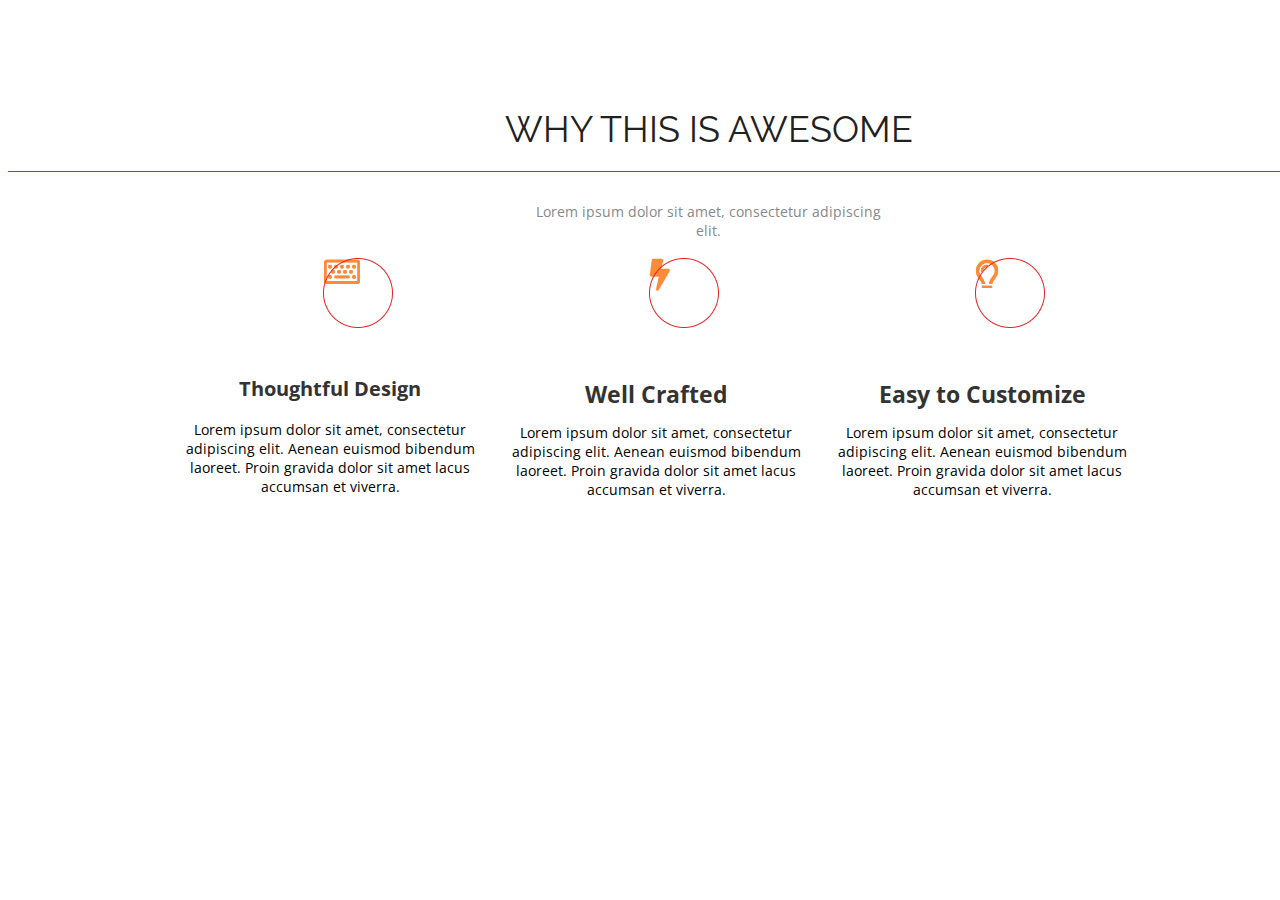
<file: index.html>
<!DOCTYPE html>
    <html>
        <head>
            <meta charset="UTF-8">
            <link rel="stylesheet" href="style.css">
            <link href="https://fonts.googleapis.com/css2?family=Open+Sans&family=Raleway&display=swap" rel="stylesheet">
            <title>Why this is awesome</title>

        </head>
        <body>
            <div class="container">

                <div class="header">
                    <h1>Why this is awesome</h1> 
                    <h2>Lorem ipsum dolor sit amet, consectetur adipiscing elit.</h2>
                </div>
                <div class="Features">
                    <div class="feature">
                        <div class="picture">
                            <img class="circle" src="img/circle.png" alt=" "/>
                            <img class="icon" src="img/noname image-1.png" alt=" "/>
                        </div>
                        <div class="title"><h3 class="title">Thoughtful Design</h3></div>
                        <div class="text">Lorem ipsum dolor sit amet, consectetur adipiscing 
                            elit. Aenean euismod bibendum laoreet. Proin 
                            gravida dolor sit amet lacus accumsan et viverra.
                        </div>
                    </div>

                    <div class="feature">
                        <div class="picture">
                            <img class="circle" src="img/circle.png" alt=" "/>
                            <img class="icon" src="img/noname image-2.png" alt=" "/>
                        </div>
                        <div class="title"><h3>Well Crafted</h3></div>
                        <div class="text">Lorem ipsum dolor sit amet, consectetur adipiscing 
                            elit. Aenean euismod bibendum laoreet. Proin 
                            gravida dolor sit amet lacus accumsan et viverra.
                        </div>
                    </div>

                    <div class="feature">
                        <div class="picture">
                            <img class="circle" src="img/circle.png" alt=" "/>
                            <img class="icon" src="img/noname image.png" alt=" "/>
                        </div>
                        <div class="title"><h3>Easy to Customize</h3></div>
                        <div class="text">Lorem ipsum dolor sit amet, consectetur adipiscing 
                            elit. Aenean euismod bibendum laoreet. Proin 
                            gravida dolor sit amet lacus accumsan et viverra.
                        </div>
                    </div>
                </div>
            </div>
        </body>
    </html>
</file>
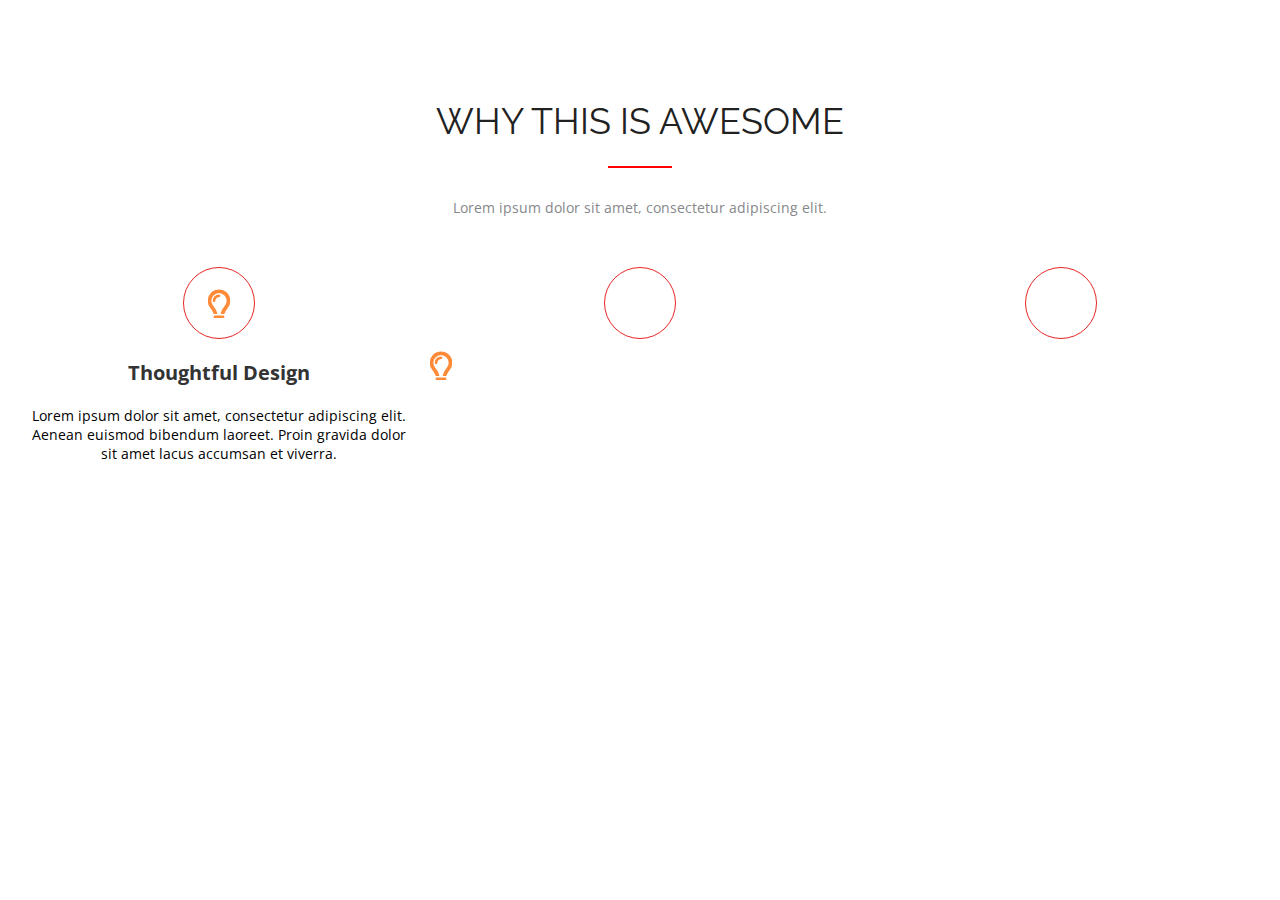
<file: lesson 2/index.html>
<!DOCTYPE html>
<html>
    <head>
        <title>Lesson 2 page</title>
        <link rel="stylesheet" href="./styles/style.css">
        <link rel="preconnect" href="https://fonts.googleapis.com">
        <link rel="preconnect" href="https://fonts.gstatic.com" crossorigin>
        <link href="https://fonts.googleapis.com/css2?family=Open+Sans&family=Raleway&display=swap" rel="stylesheet">




    </head>
    <body>
        <h1>
            WHY THIS IS AWESOME
        </h1>
        <hr class="red-bg"/>
        <h2>Lorem ipsum dolor sit amet, consectetur adipiscing elit.</h2>

        <div class="container margin-50">
            <div class="row">
                <div class="col-3">
                    <div class="icon-txt lamp"></div>
                    <div class="prescription">Thoughtful Design</div>
                    <div class="description">Lorem ipsum dolor sit amet, consectetur adipiscing 
                        elit. Aenean euismod bibendum laoreet. Proin gravida  dolor sit amet lacus accumsan et viverra.</div>
                </div>
                <div class="col-3">
                    <div class="icon-txt">
                        <img src="../lesson 2/images/lamp.png" alt=" ">
                    </div>
                    <div class="prescription"></div>
                    <div class="description"></div>
                </div>
                <div class="col-3">
                    <div class="icon-txt"></div>
                    <div class="prescription"></div>
                    <div class="description"></div>
                </div>
            </div>
        </div>



    </body>

</html>
</file>
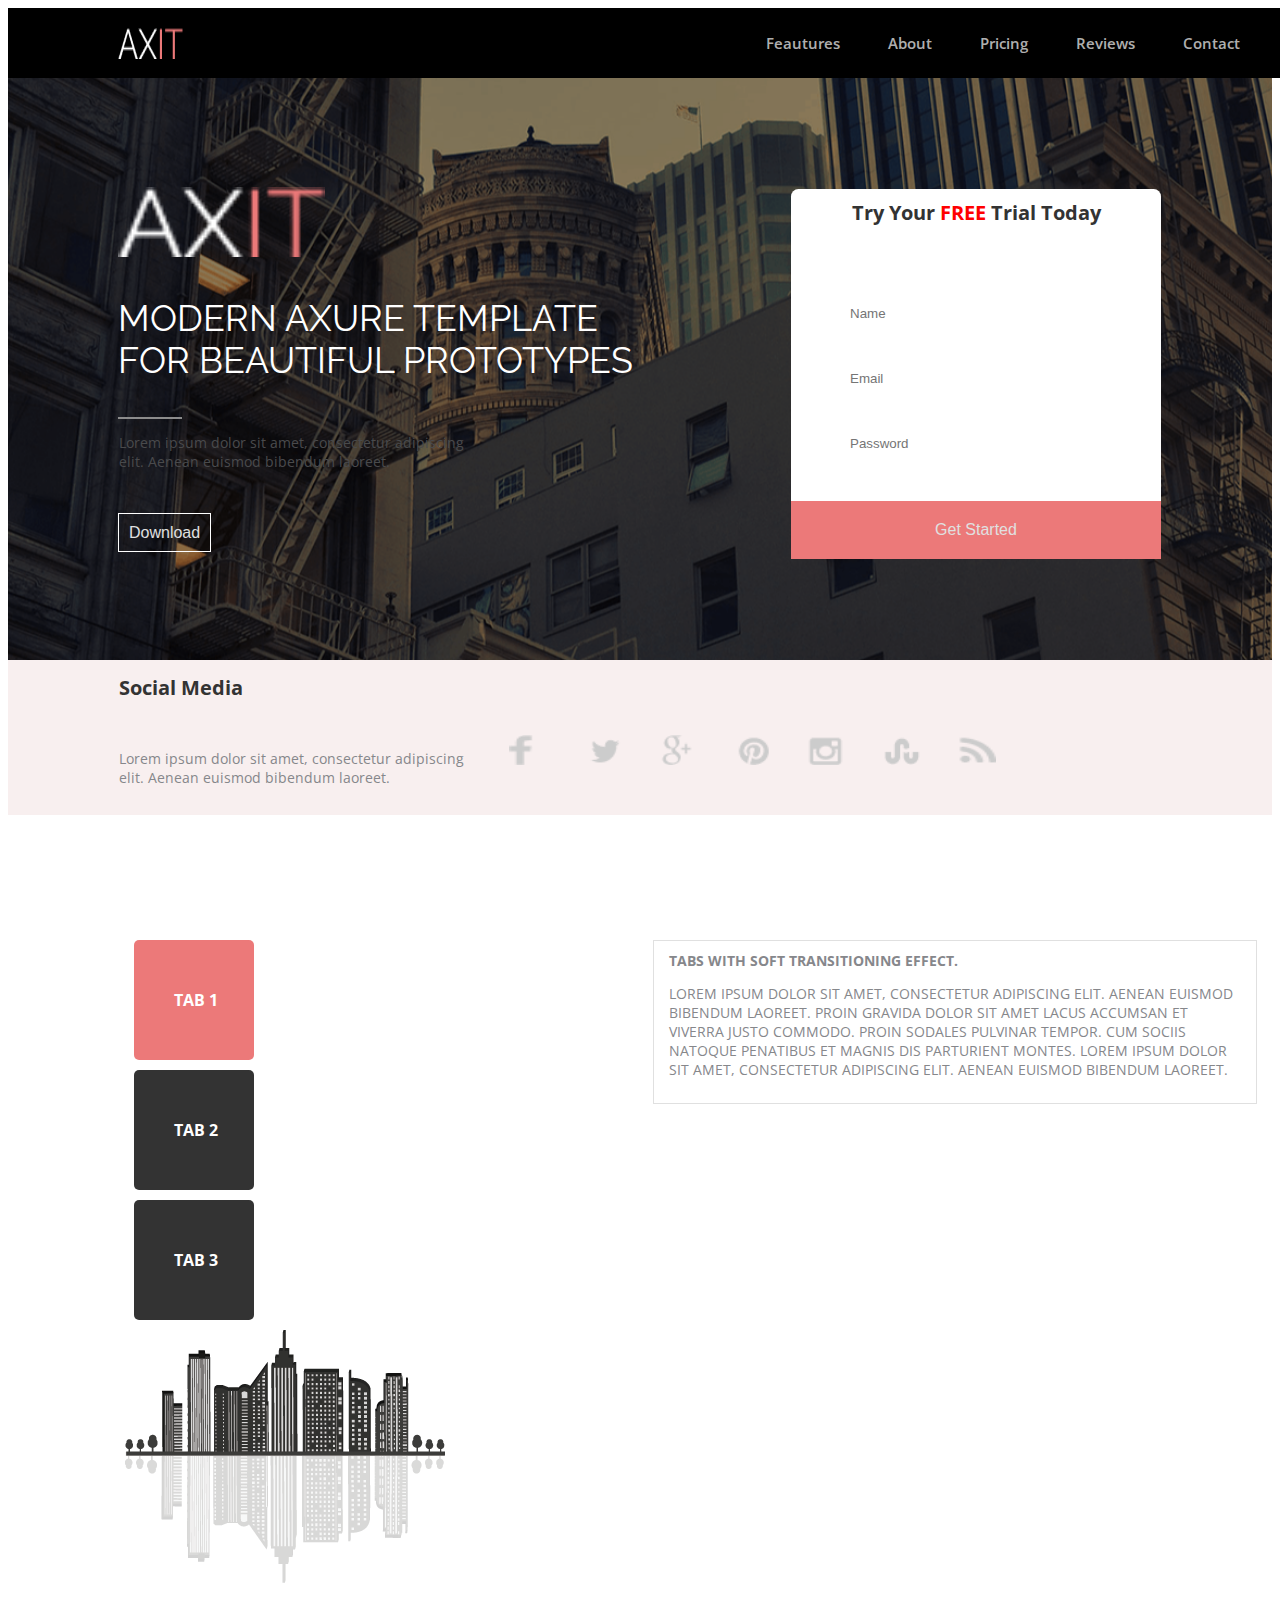
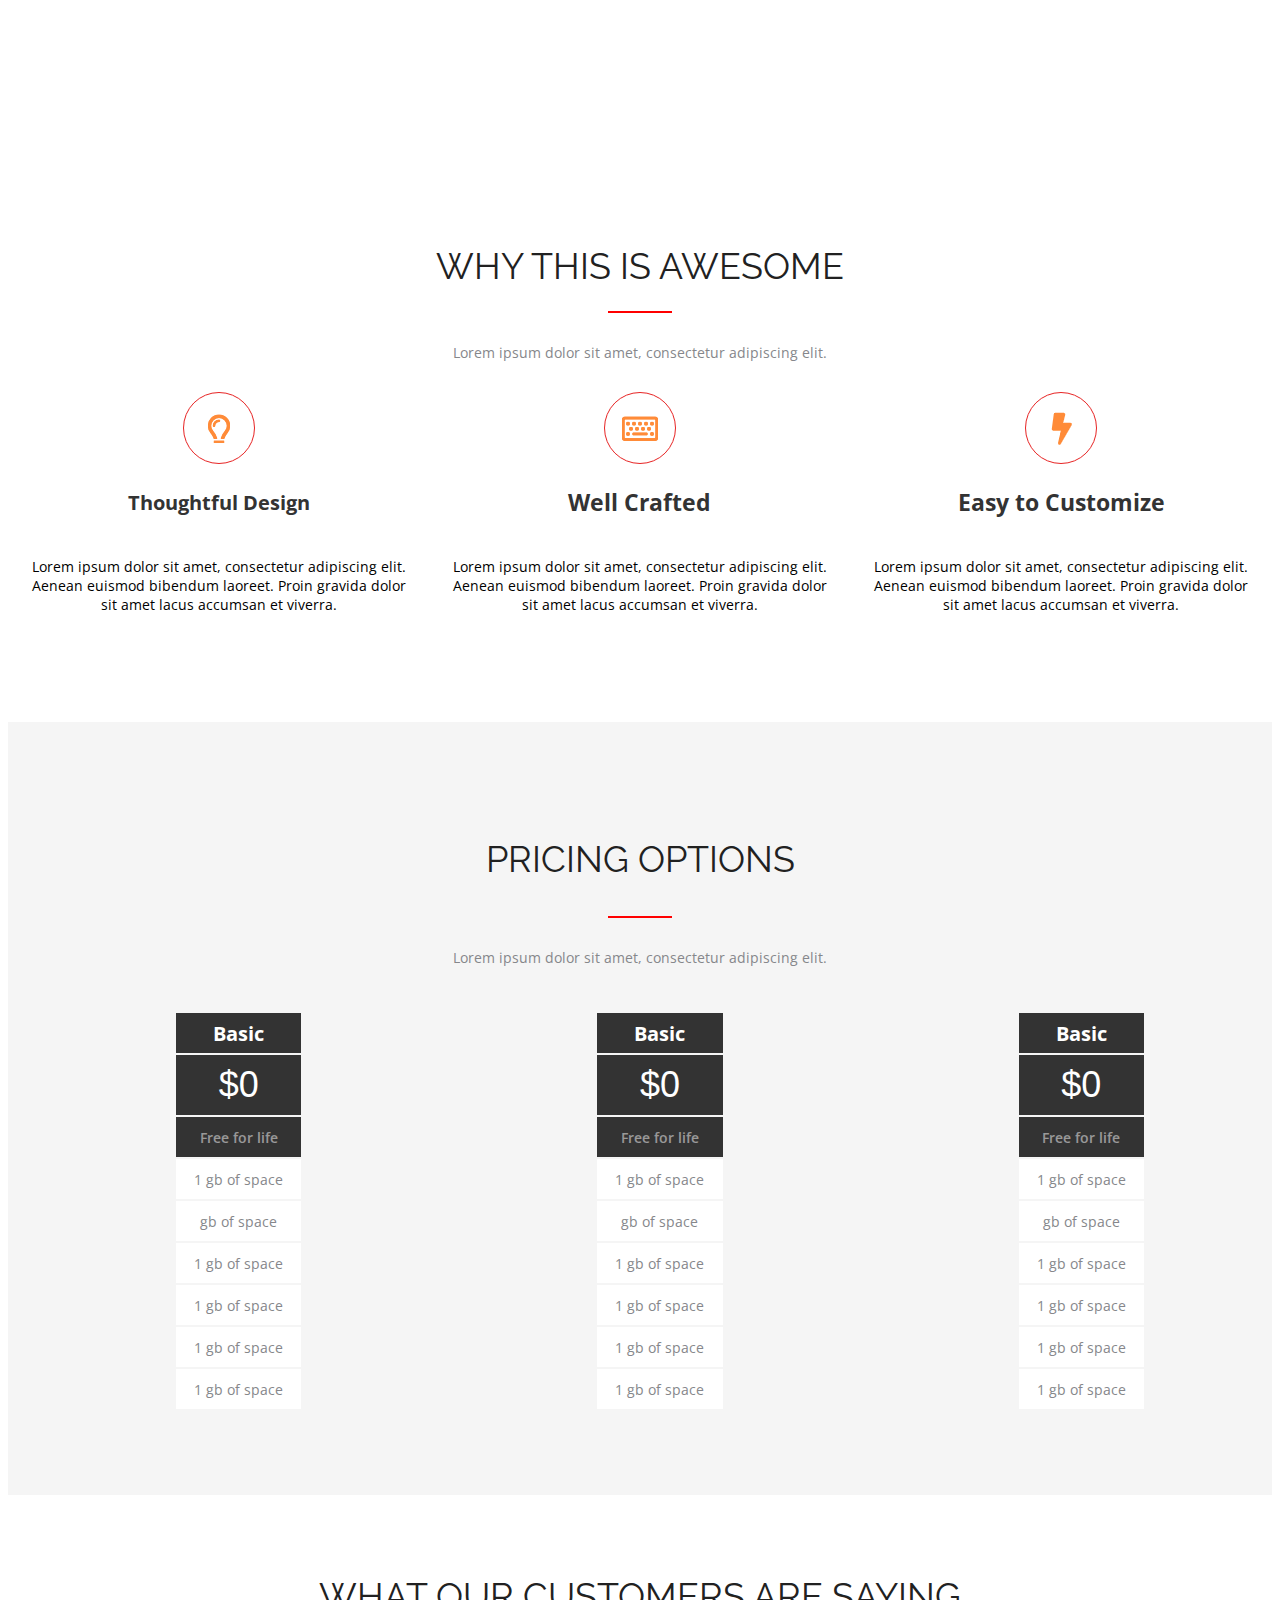
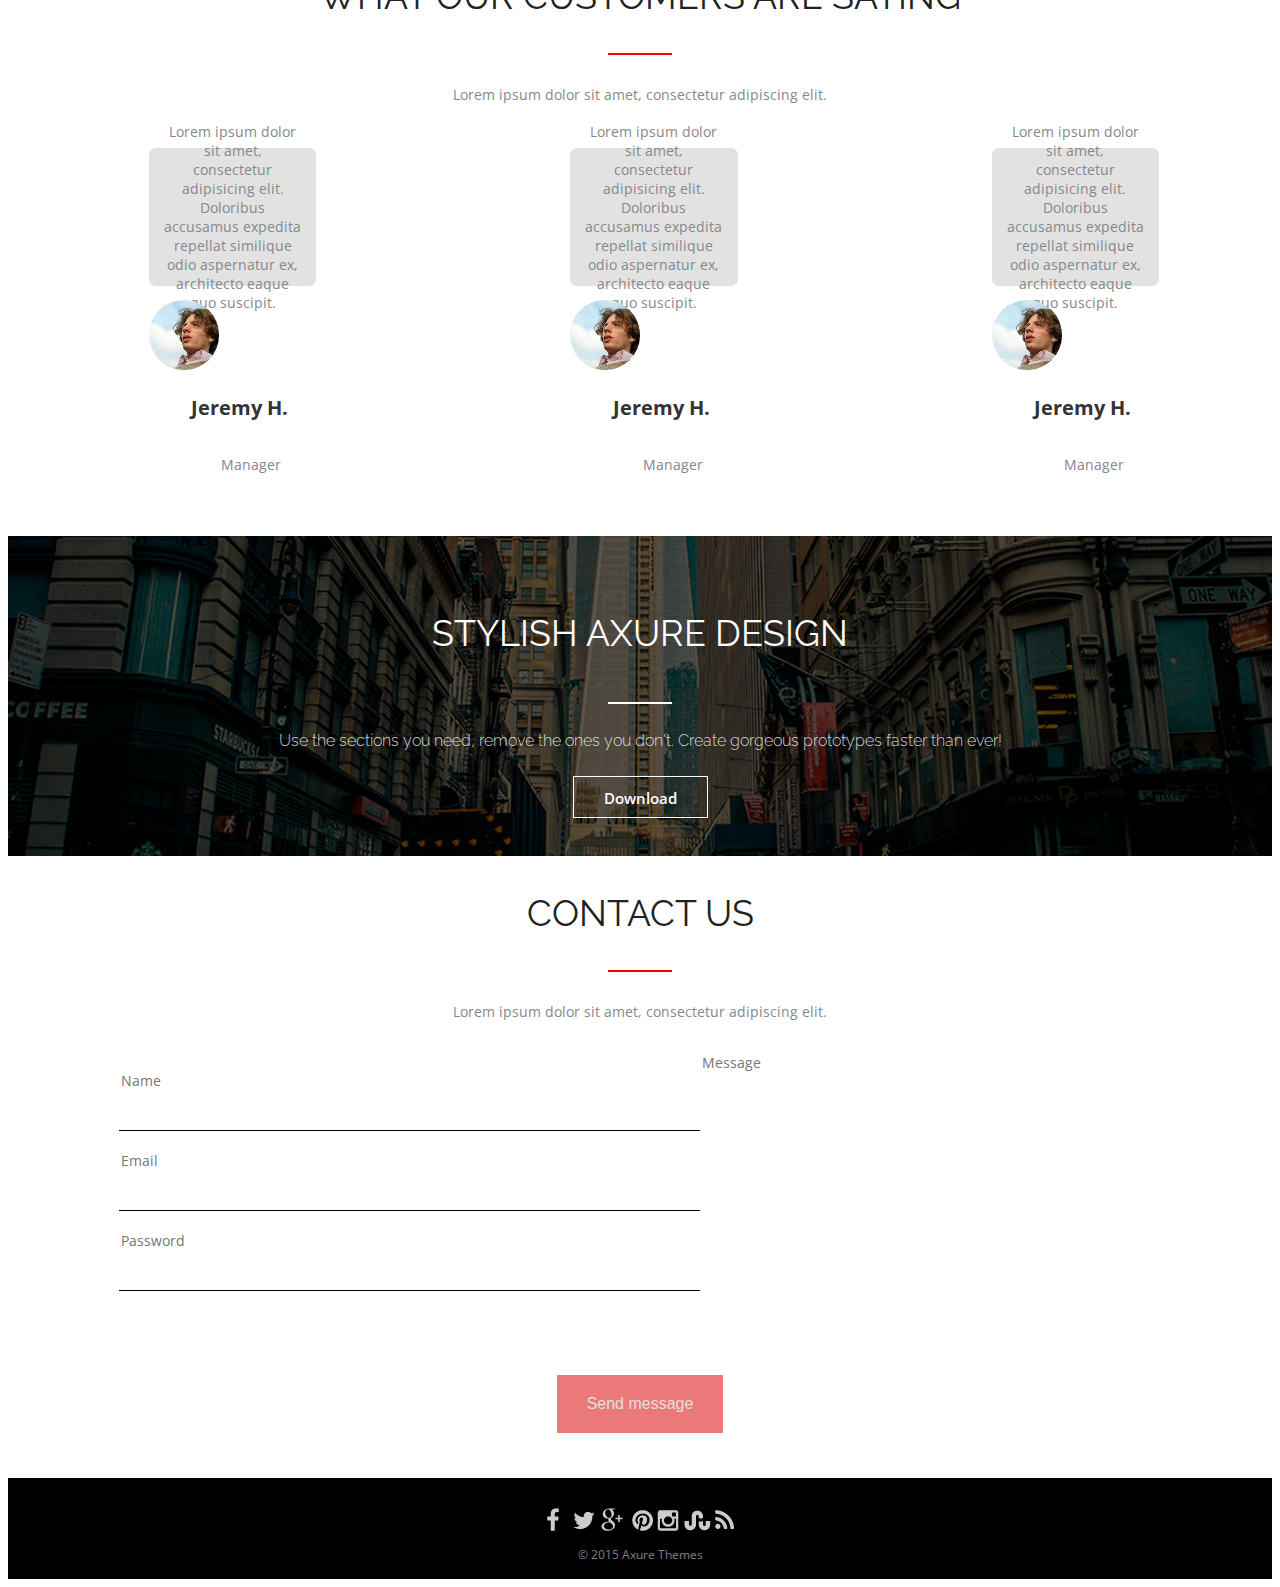
<file: lesson1/index.html>
<!DOCTYPE html>
    <html>
        <head>
            <meta charset="UTF-8">
            <link rel="stylesheet" href="style.css">
            <link href="https://fonts.googleapis.com/css2?family=Open+Sans&family=Raleway&display=swap" rel="stylesheet">
            <title>Why this is awesome</title>

        </head>
        <body>
            <div class="main-header">
                <img src="../lesson4/logotype.png" alt="logotype" />
                <nav class="main-nav">
                
                        <a href="#feautures">Feautures</a>
                        <a href="#about">About</a>
                        <a href="#pricing">Pricing</a>
                        <a href="#reviews">Reviews</a>
                        <a href="#contact">Contact</a>
                

                </nav>
            </div>

            <div class="container-5">
                <div class="text-container-5">
                    <img class="main-logo" src="../lesson4/logotype.png" alt="logotype"/>
                    <p class="main-info">
                        MODERN AXURE TEMPLATE FOR BEAUTIFUL PROTOTYPES
                    </p>
                    <hr class="white-bg" />
                    <p class="info-social">Lorem ipsum dolor sit amet, consectetur adipiscing elit. 
                        Aenean euismod bibendum laoreet.</p>
                    <div class="button-main">
                        <a href="#button">Download</a>
                    </div>
                </div>    
                <div class="forma">
                    <form>
                        <legend>Try Your <span> FREE</span> Trial Today</legend>                                
                        <input type="text" required placeholder="Name"></br>
                        <input type="email" required placeholder="Email"></br>
                        <input type="password" required placeholder="Password"></br>
                        <a class="forma-1" href="#button-1">Get Started</a>
                    </form>
                </div>
                
            </div>

            <div class="social">
                <p class="social-media">Social Media</p>
                <div class="about-social">
                    <p class="info-social">Lorem ipsum dolor sit amet, consectetur adipiscing elit. 
                        Aenean euismod bibendum laoreet.</p>
                    <nav class="navigation">
                        <a href="https://www.facebook.com"><img src="../lesson3/img/logo-f.png"></a>
                        <a href="https://twitter.com"><img src="../lesson3/img/logo-t.png"></a>
                        <a href="https://www.google.by/?gws_rd=ssl"><img src="../lesson3/img/logo-g.png"></a>
                        <a href="https://www.pinterest.ru"><img src="../lesson3/img/logo-p.png"></a>
                        <a href="https://www.instagram.com"><img src="../lesson3/img/logo-i.png"></a>
                        <a href="https://www.flaticon.com/ru/stickers"><img src="../lesson3/img/logo-l.png"></a>
                        <a href="https://play.google.com/store/apps/details?id=com.adobe.reader&hl=ru&gl=US"><img src="../lesson3/img/logo-o.png"></a>
                    </nav>
                </div>
            </div>



            <div id="feautures" class="container tabs-box">
                <div class="row">
                    <input type="radio" name="tab-btn" id="tab-btn-1" value="" checked="checked" />
                    <input type="radio" name="tab-btn" id="tab-btn-2" />
                    <input type="radio" name="tab-btn" id="tab-btn-3" />
                    <div class="col-3 tabs-container">
                        <div class="tabs">
                            <label for="tab-btn-1"><div>Tab 1</div></label>
                            <label for="tab-btn-2"><div>Tab 2</div></label>
                            <label for="tab-btn-3"><div>Tab 3</div></label>
                        </div>
                    </div>
                    <div class="col-3 tabs-text-container">
                        <div id="text-block-1"><strong>Tabs with soft transitioning effect.</strong><br/>
                            <p>Lorem ipsum dolor sit amet, consectetur adipiscing elit. Aenean euismod 
                                bibendum laoreet. Proin gravida dolor sit amet lacus accumsan et viverra 
                                justo commodo. Proin sodales pulvinar tempor. Cum sociis natoque 
                                penatibus et magnis dis parturient montes.
                                
                                Lorem ipsum dolor sit amet, consectetur adipiscing elit. Aenean euismod 
                                bibendum laoreet.</p>
                        </div>
                        <div id="text-block-2">Text 2</div>
                        <div id="text-block-3">Text 3</div>
                    </div>
                    <div class="town">
                        <img src="../lesson4/town.png" alt="town" />
                    </div>
                </div>
            </div>
                

                <div id="about" class="header">
                    <h1>Why this is awesome</h1> 
                    <hr class="red-bg" />
                    <h2>Lorem ipsum dolor sit amet, consectetur adipiscing elit.</h2>
                </div>
                <div class="container">
                    <div class="row">
                        <div class="col-3">
                            <div class="icon lamp">
                            </div>
                            <div class="title"><h3 class="title">Thoughtful Design</h3></div>
                            <div class="text">Lorem ipsum dolor sit amet, consectetur adipiscing 
                                elit. Aenean euismod bibendum laoreet. Proin 
                                gravida dolor sit amet lacus accumsan et viverra.
                            </div>
                        </div>
                        <div class="col-3">
                            <div class="icon comp">    
                            </div>
                            <div class="title"><h3>Well Crafted</h3></div>
                            <div class="text">Lorem ipsum dolor sit amet, consectetur adipiscing 
                                elit. Aenean euismod bibendum laoreet. Proin 
                                gravida dolor sit amet lacus accumsan et viverra.
                            </div>
                        </div>
                        <div class="col-3">
                            <div class="icon light"> 
                            </div>
                            <div class="title"><h3>Easy to Customize</h3></div>
                            <div class="text">Lorem ipsum dolor sit amet, consectetur adipiscing 
                                elit. Aenean euismod bibendum laoreet. Proin 
                                gravida dolor sit amet lacus accumsan et viverra.
                            </div>
                        </div>
                    </div>
                </div>

                <div id="pricing" class="container-grey">
                <div class="container-3">
                    <p class="block-title">pricing options</p>
                    <hr class="red-bg" />
                    <h2>Lorem ipsum dolor sit amet, consectetur adipiscing elit.</h2>
                    <div class="row">
                        <div class="col-3">
                            <ul class="price-list">
                                <li><span>Basic</span></li>
                                <li><span>$0</span></li>
                                <li><span>Free for life</span></li>
                                <li><span>1 gb of space</span></li>
                                <li><span>gb of space</span></li>
                                <li><span>1 gb of space</span></li>
                                <li><span>1 gb of space</span></li>
                                <li><span>1 gb of space</span></li>
                                <li><span>1 gb of space</span></li>
                            </ul>
                        </div>
                        <div class="col-3">
                            <ul class="price-list">
                                <li><span>Basic</span></li>
                                <li><span>$0</span></li>
                                <li><span>Free for life</span></li>
                                <li><span>1 gb of space</span></li>
                                <li><span>gb of space</span></li>
                                <li><span>1 gb of space</span></li>
                                <li><span>1 gb of space</span></li>
                                <li><span>1 gb of space</span></li>
                                <li><span>1 gb of space</span></li>
                            </ul>
                        </div>
                        <div class="col-3">
                            <ul class="price-list">
                                <li><span>Basic</span></li>
                                <li><span>$0</span></li>
                                <li><span>Free for life</span></li>
                                <li><span>1 gb of space</span></li>
                                <li><span>gb of space</span></li>
                                <li><span>1 gb of space</span></li>
                                <li><span>1 gb of space</span></li>
                                <li><span>1 gb of space</span></li>
                                <li><span>1 gb of space</span></li>
                            </ul>
                        </div>
                    </div>
                </div>
                </div>

                <div id="reviews" class="container-4">
                    <p class="block-title">what our customers are saying</p>
                    <hr class="red-bg" />
                    <h2>Lorem ipsum dolor sit amet, consectetur adipiscing elit.</h2>
                    <div class="row">
                        <div class="col-3">
                            <p class="info-text">Lorem ipsum dolor sit amet, 
                                consectetur adipisicing elit. Doloribus 
                                accusamus expedita repellat similique 
                                odio aspernatur ex, architecto eaque 
                                quo suscipit.
                            </p>
                            <div class="info">
                                <img src="../lesson4/avatar.png" alt=""/>
                                <div class="job">
                                    <p class="name">Jeremy H.</p>
                                    <p class="prof">Manager</p>
                                </div>
                            </div>
                        </div>
                        <div class="col-3">
                            <p class="info-text">Lorem ipsum dolor sit amet, 
                                consectetur adipisicing elit. Doloribus 
                                accusamus expedita repellat similique 
                                odio aspernatur ex, architecto eaque 
                                quo suscipit.
                            </p>
                            <div class="info">
                                <img src="../lesson4/avatar.png" alt=""/>
                                <div class="job">
                                    <p class="name">Jeremy H.</p>
                                    <p class="prof">Manager</p>
                                </div>
                            </div>
                        </div>
                        <div class="col-3">
                            <p class="info-text">Lorem ipsum dolor sit amet, 
                                consectetur adipisicing elit. Doloribus 
                                accusamus expedita repellat similique 
                                odio aspernatur ex, architecto eaque 
                                quo suscipit.
                            </p>
                            <div class="info">
                                <img src="../lesson4/avatar.png" alt=""/>
                                <div class="job">
                                    <p class="name">Jeremy H.</p>
                                    <p class="prof">Manager</p>
                                </div>
                            </div>
                        </div>
                        
                    </div>
                </div>

                <div class="container-2">
                    <div class="about">
                        <h4>STYLISH AXURE DESIGN</h4>
                        <hr class="white-bg" />
                        <h5>Use the sections you need, remove the ones you don't.  Create gorgeous prototypes faster than ever!</h5>
                        <div class="button">
                            <button type="button">Download</button>
                        </div>
                    </div>
                </div>

                <div id="contact" class="container-6">
                    <p class="contact-us">contact us</p>
                    <hr class="red-bg" />
                    <h2>Lorem ipsum dolor sit amet, consectetur adipiscing elit.</h2>
                    <div class="forma-2">
                        <div class="info-forma">
                            <input type="name" size="70" required placeholder="Name"><br/>
                            <input type="email" size="70" required placeholder="Email"><br/>
                            <input type="password" size="70" required placeholder="Password"><br/>
                        </div>
                        <div class="info-massage">
                            <textarea rows="15" cols="100" required placeholder="Message"></textarea>
                        </div>
                    </div>   
                        <a class="forma-1" href="#button-1">Send message</a>
                    
                </div>
                

                <div class="footer">
                    <nav class="footer-navigation">
                        <a href="https://www.facebook.com"><img src="../lesson3/img/logo-f.png"></a>
                        <a href="https://twitter.com"><img src="../lesson3/img/logo-t.png"></a>
                        <a href="https://www.google.by/?gws_rd=ssl"><img src="../lesson3/img/logo-g.png"></a>
                        <a href="https://www.pinterest.ru"><img src="../lesson3/img/logo-p.png"></a>
                        <a href="https://www.instagram.com"><img src="../lesson3/img/logo-i.png"></a>
                        <a href="https://www.flaticon.com/ru/stickers"><img src="../lesson3/img/logo-l.png"></a>
                        <a href="https://play.google.com/store/apps/details?id=com.adobe.reader&hl=ru&gl=US"><img src="../lesson3/img/logo-o.png"></a>
                    </nav>
                    <p>© 2015 Axure Themes</p>
                </div>
        </body>
    </html>
</file>
<file: style.css>
.container {
    margin: 0 auto;
    background: white;
    max-width: 1400px;
    max-height: 595px;
    text-align: center;

}

.header {
    height: 250px;
}
.header h1 {
    font-family: 'Raleway', sans-serif;
    font-size: 36px;
    color: #212121;
    font-weight: 400;
    font-style: normal;
    text-transform: uppercase;
    text-align: center;
    padding: 100px 495px 25px 496px;
    margin: 0;
    border-bottom: 1px solid #E72424;
    width: 409px;
    height: 38px;
    
}


.header h2 {
    margin: 0;
    font-family: 'Open Sans', sans-serif;
    font-size: 14px;
    color: #86878B;
    font-weight: 400;
    font-style: normal;
    text-align: center;
    padding: 30px 518px 0 519px;
    width: 363px;
    height: 19px;
}


.Features {
    display: flex;
    justify-content: space-evenly;
    padding: 0 143px 89px 143px;
    
}

.feature {
    width: 350px;
    text-align: center;
    padding-left: 32px; 

}

.picture {
    position: relative;
    padding: 67px 0 30px 0;
    margin: auto;
    
}

.picture > img {
    position: absolute;
    top: 0;
    left: 140px;  
}

.picture > img:first-child {
    z-index: 2;
}

.title {
    font-family: 'Open Sans', sans-serif;
    font-size: 20px;
    color: #333333;
    font-weight: 700;
    font-style: normal;
    text-align: center;
    height: 29px;
}

.text {
    font-family: 'Open Sans', sans-serif;
    font-size: 14px;
    color: black;
    font-style: normal;
    font-weight: 400;
    padding-top: 16px;
}
</file>
<file: lesson 2/styles/style.css>
body {
    background-color: white;
    font-family: Arial, Helvetica, sans-serif;
}

h1 {
font-family: Raleway;
font-style: normal;
font-weight: normal;
font-size: 36px;
line-height: 42px;
margin-top: 100px;
color: #212121;
text-align: center;
}

hr {
    height: 2px;
    width: 64px;
}

hr.red-bg {
   background-color: red;
   border: 0px;

}

h2 {
font-family: "Open Sans";
font-style: normal;
font-weight: normal;
font-size: 14px;
line-height: 19px;
margin: 30px 0;
color: #86878B;
text-align: center;
font-weight: 400;
}

.margin-50 {
    margin-top: 50px;
}

.container {
    width: 100%;
    /*padding-right: 15px;
    padding-left: 15px;*/
    margin-right: auto;
    margin-left: auto;
    /*border: 1px solid red;*/
}

.row {
    display: flex;
    flex-wrap: wrap;
    /*border: 1px solid green;*/
}

.col-3 {
    position: relative;
    width: 100%;
    min-height: 1px;
    padding-right: 15px;
    padding-left: 15px;
   /* border: 1px solid blue;*/
    flex-basis: 0;
    -webkit-box-flex: 1;
    -ms-flex-positive: 1;
    flex-grow: 1;
    max-width: 100%;
}

.icon-txt {
    border: 1px solid #E72424;
    width: 70px;
    height: 70px;
    border-radius: 50%;
    margin-left: auto;
    margin-right: auto;
    /*position: relative;*/
    display: flex;
    justify-content: center;
}

.prescription {
    font-family: Open Sans;
    font-style: normal;
    font-weight: bold;
    font-size: 20px;
    line-height: 27px;
    text-align: center;
    color: #333333;
    padding: 20px 0;
}

.description {
    font-family: Open Sans;
    font-style: normal;
    font-weight: normal;
    font-size: 14px;
    line-height: 19px;
    text-align: center;
    color: #000000;

}

.lamp {
    background: url('../images/lamp.png') center center no-repeat;
}

.icon-txt img {
    /*margin: 0 auto;
    display: block;
    padding: 50%;*/
    position: absolute;
    top: 0;
    bottom: 0;
    left: 0;
    margin: auto;

}
</file>
<file: lesson1/style.css>
body {
    font-family: Arial, Helvetica, sans-serif;
    background: white;
    
}
/*Шапка и навигация*/

.main-header {
    width: 100%;
    margin-right: auto;
    margin-left: auto;
    background: #000000;
    display: flex;
    justify-content: space-between;
    position: fixed;
    z-index: 9;
    
}
.main-header img {
    max-width: 68px;
    max-height: 31px;
    padding-top: 20px;
    padding-left: 110px;
}
.main-nav {
    display: flex;
    justify-content: center;
    
}
.main-nav a {
    color: rgba(255, 255, 255, 0.7);
    font-family: 'Open Sans';
    font-style: normal;
    font-weight: 600;
    font-size: 15px;
    line-height: 20px;
    
    text-align: center;
    text-transform: capitalize;
    padding: 25px 48px 25px 0;
    text-decoration: none;
    
}
.main-nav:hover a {
    text-decoration: none;
}

/*Основная информация*/

.container-5 {
    background: url('../lesson4/bg.png') center center no-repeat;
    margin: auto auto -20px;
    
    width: 100%;
    position: relative;
    background-size: cover;
    padding-bottom: 101px;
    display: flex;
    justify-content: space-between;
    padding-top: 70px;
}

.container-5:after {
    position: absolute;
    background: rgba(0, 0, 0, 0.45);
    z-index: 2;
    content: '';
    top: 0;
    left: 0;
    right: 0;
    bottom: 0;
}

.main-logo {
    position: relative;
    z-index: 3;
    margin-top: 109px;
    padding-left: 110px;
    height: 70px;
}
.container-5 hr.white-bg {
    text-align: left;
    margin: 0 auto 0 110px;
    
}
.main-info {
    font-family: Raleway;
    font-style: normal;
    font-weight: normal;
    font-size: 36px;
    line-height: 42px;

    color: #FFFFFF;
    position: relative;
    z-index: 4;
    width: 544px;
    padding-left: 110px;
    }

.button-main a {
    text-decoration: none;
    color: #e0e0e0;
    position: relative;
    z-index: 4;
    border: 1px solid white;
    padding: 10px;
   
}
.button-main {
    margin: 39px 0 0 110px;
}

.forma span {
    text-transform: uppercase;
    color: red;
}
.container-5 .forma {
    float: right;
    background: white;
    position: relative;
    z-index: 5;
    width: 370px;
    height: 370px;
    margin: 111px 111px 0 0;
    border-radius: 2%;
}
.forma legend {
    font-family: Open Sans;
    font-style: normal;
    font-weight: bold;
    font-size: 20px;
    line-height: 27px;
    text-align: center;
    color: #333333;
    padding: 10px 10px 50px 10px;
}
.forma input {
    padding: 30px 59px 20px;
    border: none;
    
}
.forma-1 {
    display: block;
    margin-top: 30px;
    max-height: 54px;
    max-width: 370px;
    background: #EC7979;
    text-decoration: none;
    color: #e0e0e0;
    text-align: center;
    padding-top: 20px;
    padding-bottom: 20px;
}

/*Главные иконки-ссылки*/

.social {
    background: #F8EFEF;
    width: 100%;
    margin-right: auto;
    margin-left: auto;
    margin-bottom: 125px;
    
}
.social-media {
    font-family: Open Sans;
    font-style: normal;
    font-weight: bold;
    font-size: 20px;
    line-height: 27px;
    display: flex;
    align-items: center;
    padding: 14px 0 14px 111px;
    color: #333333;
    width: 125px;

}
.about-social {
    display: flex;
    justify-content: space-between;
}
.info-social {
    font-family: Open Sans;
    font-style: normal;
    font-weight: normal;
    font-size: 14px;
    line-height: 19px;
    display: flex;
    align-items: center;
    padding: 0 0 14px 111px;
    color: #86878B;
    width: 365px;
}
.navigation {
    width: 684px;
    padding-right: 117px;
    
}

.navigation img {
    width: 40px;
    height: 30px;
    padding-left: 30px;
}

/*Контейнер с переключателями*/

.tabs-box .tabs {
    font-size: 0;
    display: flex;
    flex-direction: column;
    font-family: Open Sans;
    font-style: normal;
    font-weight: bold;
    font-size: 15px;
    line-height: 20px;
    text-align: center;
    text-transform: uppercase;
    color: #FFFFFF;  
}
.tabs-box .tabs div {
    display: flex;
    align-items: center;
    padding-left: 40px;

}


.tabs-box .row > input[type="radio"] {
    display: none;
}


/* отобразить контент, связанный с вабранной радиокнопкой (input type="radio") */
.tabs-box .row #tab-btn-1:checked ~ div.tabs-text-container #text-block-1,
.tabs-box .row #tab-btn-2:checked ~ div.tabs-text-container #text-block-2,
.tabs-box .row #tab-btn-3:checked ~ div.tabs-text-container #text-block-3 {
    display: block;
    font-family: Open Sans;
    font-style: normal;
    font-weight: normal;
    font-size: 14px;
    line-height: 19px;
    text-transform: uppercase;
    color: #86878B;
    width: 572px;
}


.tabs-box .tabs-container .tabs > label {
    display: flex;
    text-align: center;
    vertical-align: middle;
    user-select: none;
    background-color: #333333;
    border-radius: 5px;
    font-size: 16px;
    line-height: 1.5;
    transition: color 0.15s ease-in-out, background-color 0.15s ease-in-out;
    cursor: pointer;
    width: 120px;
    height: 120px;
    margin-bottom: 10px;
    margin-left: 111px;
}

.tabs-box .row > #tab-btn-1:checked ~ .tabs-container label[for="tab-btn-1"],
.tabs-box .row > #tab-btn-2:checked ~ .tabs-container label[for="tab-btn-2"],
.tabs-box .row > #tab-btn-3:checked ~ .tabs-container label[for="tab-btn-3"] {
    background-color: #EC7979;
}
    /* скрыть контент по умолчанию */

.tabs-box .tabs-text-container div {
    display: none;
    border: 1px solid #e0e0e0;
    padding: 10px 15px;
    font-size: 16px;
}

.town {
    padding: 0 117px 50px;
    
}

/*Информация о продукте*/

.header {
    text-align: center;
    margin-top: 100px;
}
h1, p.block-title {
    font-family: 'Raleway', sans-serif;
    font-size: 36px;
    color: #212121;
    font-weight: 400;
    font-style: normal;
    text-transform: uppercase;
    text-align: center;
    line-height: 42px;
    
}

hr {
    height: 2px;
    width: 64px;
    /*background-color: blue;*/
}

hr.red-bg {
    background-color: red;
    border: 0px;
}

h2 {
    margin: 0;
    font-family: 'Open Sans', sans-serif;
    font-size: 14px;
    color: #86878B;
    font-weight: 400;
    font-style: normal;
    line-height: 19px;
    margin: 30px 0;
    text-align: center;
    
    
}

.container {
    width: 100%;
    margin-right: auto;
    margin-left: auto;
    padding-bottom: 108px;
    /*border: 1px solid red;*/
}

.row {
    display: flex;
    flex-wrap: wrap;
   /* border: 1px solid green;*/

}

.col-3 {
    position: relative;
    width: 100%;
    min-height: 1px;
    padding-right: 15px;
    padding-left: 15px;
    /*border: 1px solid blue;*/
    flex-basis: 0;
    -webkit-box-flex: 1;
    -ms-flex-positive: 1;
    flex-grow: 1;
    max-width: 100%;
}


.icon {
    border: 1px solid #E72424;
    width: 70px;
    height: 70px;
    border-radius: 50%;
    margin-right: auto;
    margin-left: auto;
    display: flex;
    justify-content: center;
}
.lamp {
    background: url('../lesson1/img/lamp.png') center center no-repeat;
}
.comp {
    background: url('../lesson1/img/comp.png') center center no-repeat;
}

.light {
    background: url('../lesson1/img/light.png') center center no-repeat;
}

.title {
    font-family: 'Open Sans', sans-serif;
    font-size: 20px;
    color: #333333;
    font-weight: 700;
    line-height: 27px;
    font-style: normal;
    text-align: center;
    margin: 25px 0;
}

.text {
    font-family: 'Open Sans', sans-serif;
    font-size: 14px;
    color: black;
    font-style: normal;
    font-weight: 400;
    padding-top: 16px;
    line-height: 19px;
    text-align: center;
}


/*Информация о цене*/


.container-grey {
    background: #F5F5F5;
    width: 100%;
}
.container-3 {
    padding-top: 80px;
    padding-bottom: 70px;
    max-width: 1500px;
    margin-right: auto;
    margin-left: auto;
    
}
.container-3 .col-3 {
    margin: 0 113px;
}
.price-list {
    list-style-type: none;
}
.price-list .col-3 ul {
    width: 90%;
}

.price-list li {
    height: 40px;
    max-width: 340px;
    
    margin: 2px 0;
    text-align: center;
    background-color: white;
    display: flex;
    justify-content: center;
    align-items: center;
    
}
.price-list li:nth-child(-n+3) {
    background: #333333;
    color: white;
}

.price-list li:nth-child(2) {
    font-size: 36px;
    padding: 10px 0;
    }

.price-list li:nth-child(1)  {
    font-family: Open Sans;
    font-style: normal;
    font-weight: bold;
    font-size: 20px;
    line-height: 27px;
    text-align: center;
}

.price-list li:nth-child(3) {
    font-family: Open Sans;
    font-style: normal;
    font-weight: 600;
    font-size: 14px;
    line-height: 19px;
    text-align: center;
    color: rgba(255, 255, 255, 0.5);
}
.price-list li:nth-child(n+4) {
    font-family: Open Sans;
    font-style: normal;
    font-weight: normal;
    font-size: 14px;
    line-height: 19px;
    text-align: center;
    color: #86878B;
}

/*Информация о менеджерах */

.container-4 {
    padding-top: 44px;
    max-width: 1500px;
    margin-right: auto;
    margin-left: auto;

}
.container-4 .row {
    display: flex;
    flex-wrap: wrap;
    
}
.container-4 .col-3 {
    margin: 0 126px;
}


.container-4 .col-3 .info-text {
    background: #E2E2E2;
    border-radius: 7px;
    width: 100%;
    max-width: 298px;
    height: 110px;
    font-family: Open Sans;
    font-style: normal;
    font-weight: normal;
    font-size: 14px;
    line-height: 19px;
    display: flex;
    align-items: center;
    text-align: center;
    padding: 14px;
    color: #86878B;
}

.name {
    font-family: Open Sans;
    font-style: normal;
    font-weight: bold;
    font-size: 20px;
    line-height: 27px;
    display: flex;
    align-items: center;
    text-align: center;

    color: #333333;
}

.prof {
    font-family: Open Sans;
    font-style: normal;
    font-weight: normal;
    font-size: 14px;
    line-height: 19px;
    display: flex;
    align-items: center;
    text-align: center;
    color: #86878B;
    padding-left: 30px;
}

.job {
    float: right;
    display: flex;
    flex-direction: column;
}

/*Инфо-блок*/

.container-2 {
    
    background: url('../lesson3/img/fon.png') center center no-repeat;
    margin: auto;
    width: 100%;
    position: relative;
    
    background-size: cover;
    /*max-width: 1400px;
    min-height: 326px;*/
    
}

.container-2:after {
    position: absolute;
    background: rgba(0, 0, 0, 0.65);
    z-index: 2;
    content: '';
    top: 0;
    left: 0;
    right: 0;
    bottom: 0;
}

.about {
    position: relative;
    z-index: 3;
}


h4 {
    font-family: 'Raleway';
    font-style: normal;
    font-weight: normal;
    font-size: 36px;
    line-height: 42px;
    text-align: center;
    color: #FFFFFF;
    text-transform: uppercase;

    padding: 76px 0 0;
    
}

hr.white-bg {
    background: #FFFFFF;
    border: 0px;
    height: 2px;
    width: 64px;
}

h5 {
    font-family: 'Raleway';
    font-style: normal;
    font-weight: 300;
    font-size: 16px;
    line-height: 19px;
    text-align: center;
    color: rgba(255, 255, 255, 0.8);

}


.button {
    display: flex;
    justify-content: center;
    padding-bottom: 38px;
}
button {
    background: none;
    padding: 11px 26px;
    text-align: center;
    font-family: 'Open Sans';
    font-style: normal;
    font-weight: 600;
    font-size: 15px;
    line-height: 20px;
    width: 135px;
    height: 42px;
    border: 1px solid #FFFFFF;
    color: #FFFFFF;
    display: flex;
    justify-content: center;

}


/*Контакты*/

.contact-us {
    font-family: 'Raleway';
    font-style: normal;
    font-weight: normal;
    font-size: 36px;
    line-height: 42px;
    text-align: center;
    text-transform: uppercase;
    color: #212121;

}

.container-6 .forma-1 {
    max-width: 166px;
    margin-right: auto;
    margin-left: auto;
    margin-bottom: 44px;
    border: 1px solid #FFFFFF;
}
.container-6 input {
    padding-bottom: 40px;
    padding-top: 20px;
    margin-left: 111px;
    border-top: none;
    border-left: none;
    border-right: none;
    border-bottom: 1px solid black;
    font-family: 'Open Sans';
    font-style: normal;
    font-weight: normal;
    font-size: 14px;
    line-height: 19px;
    color: #BDBDBD;
    
}
.container-6 .forma-2 {
    display: flex;
    justify-content: space-between;
}
.container-6 textarea {
    margin-right: 110px;
    border: none;
    font-family: 'Open Sans';
    font-style: normal;
    font-weight: normal;
    font-size: 14px;
    line-height: 19px;
    
    color: #BDBDBD;

}

/*Футер*/


.footer {
    background: #000000;
    margin: 0;
    height: 101px;
    display: flex;
    flex-direction: column;
    
}

.footer-navigation {
    display: flex;
    justify-content: center;
    padding: 30px 0 0;
   
}

.footer-navigation img {
    width: 100%;
    max-height: 30px;
    
}

.footer p {
    font-family: 'Open Sans';
    font-style: normal;
    font-weight: normal;
    font-size: 12px;
    line-height: 16px;
    text-align: center;
    color: rgba(255, 255, 255, 0.5);
    height: 15px;
    
}
</file>
